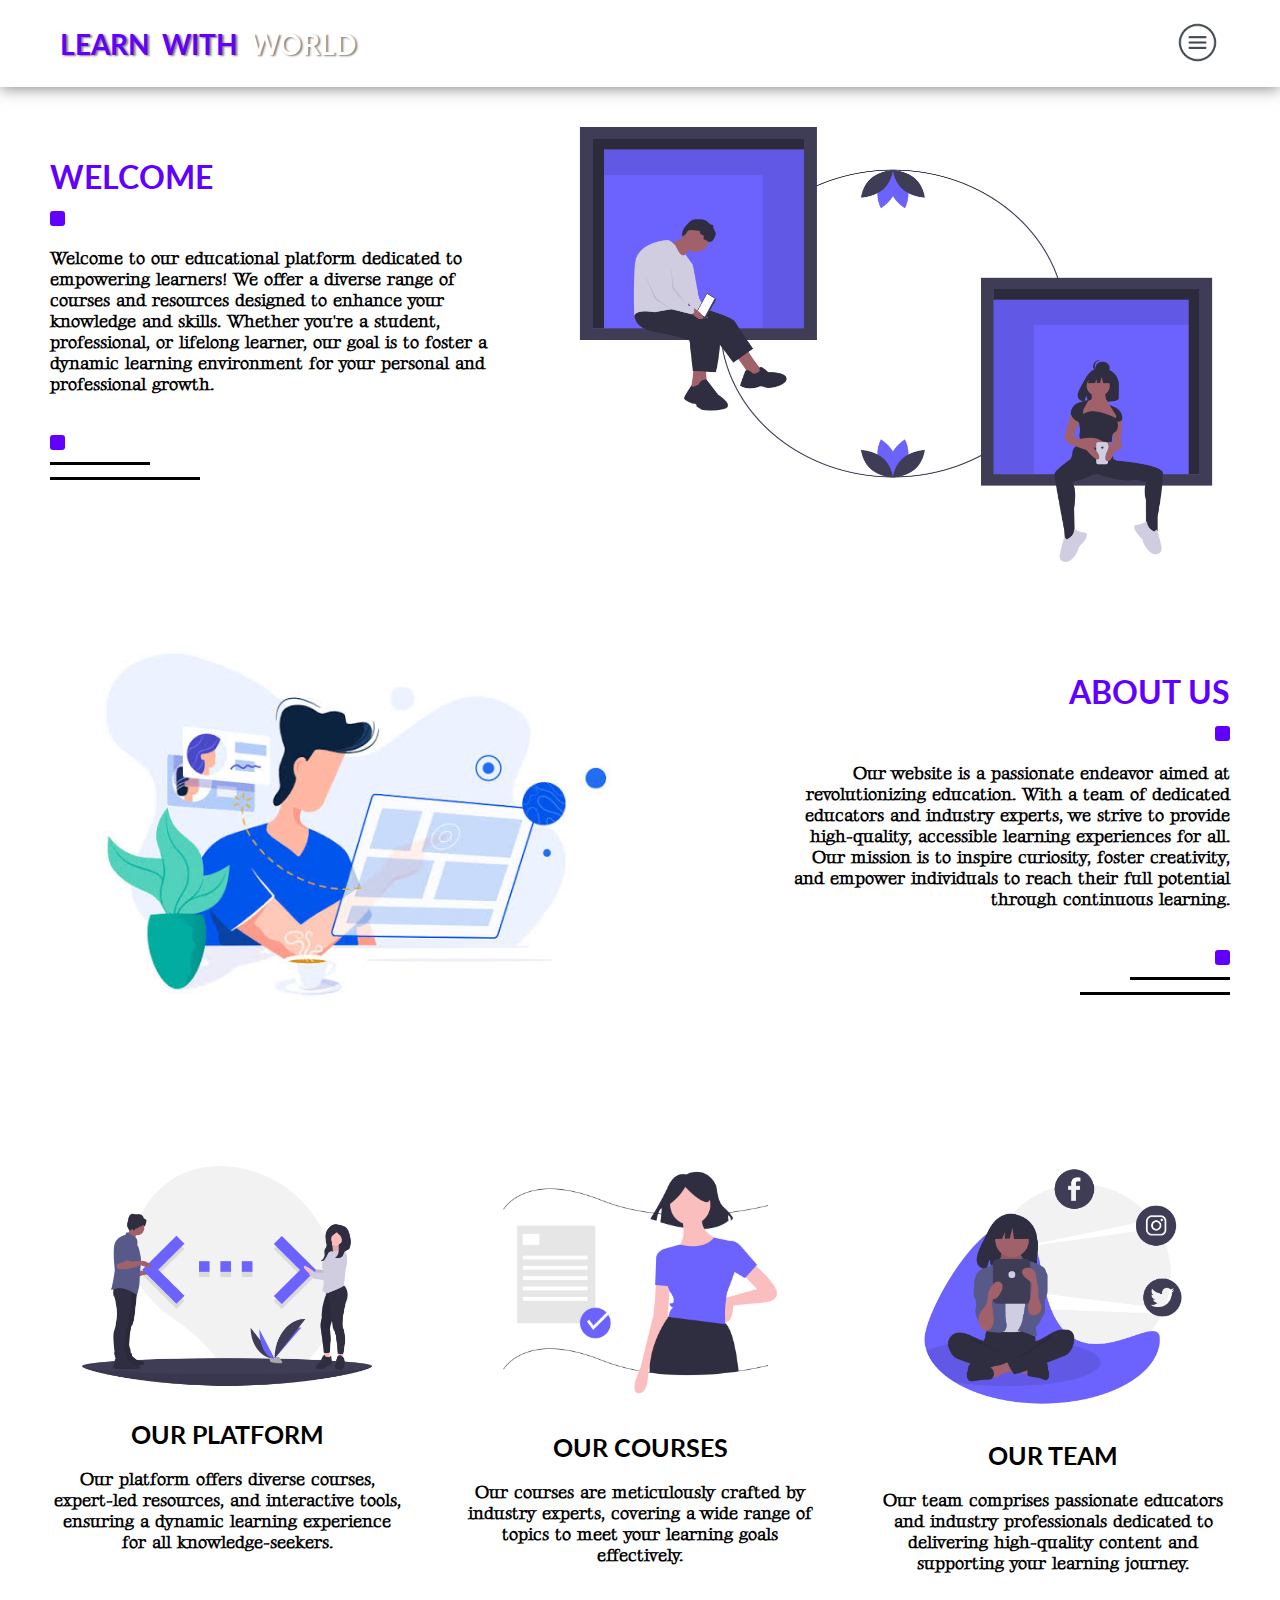
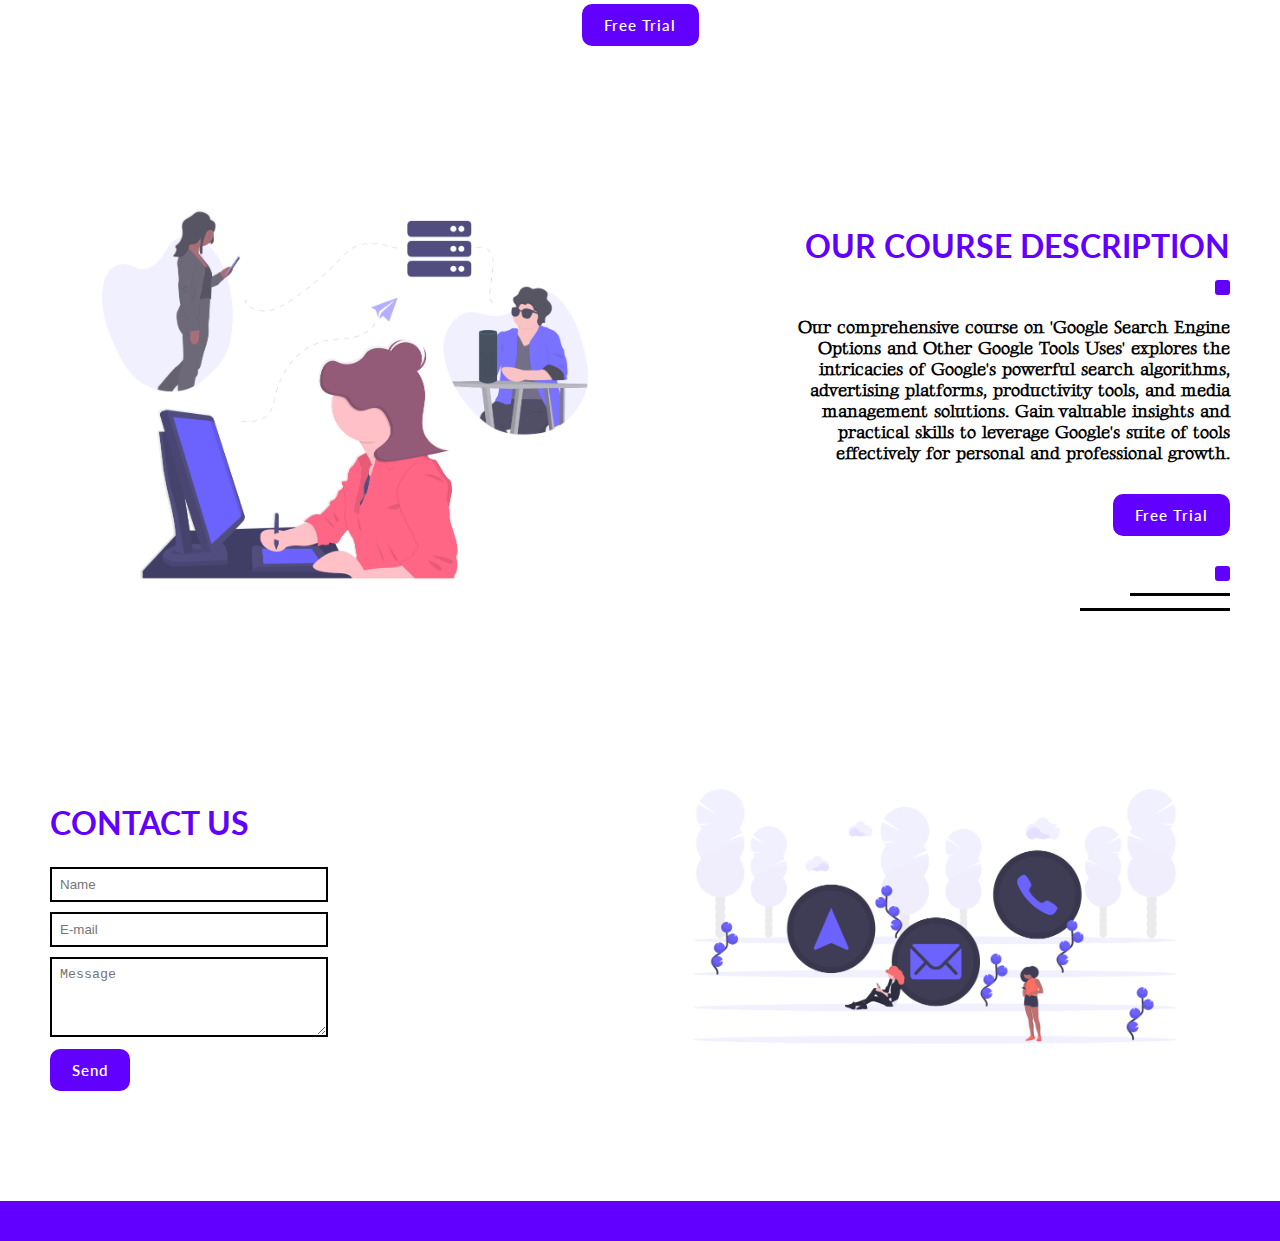
<file: mini-main/index.html>
<!DOCTYPE html>
<html lang="en">
  <head>
    <meta charset="UTF-8" />
    <meta http-equiv="X-UA-Compatible" content="IE=edge" />
    <meta name="viewport" content="width=device-width, initial-scale=1.0" />
    <title>Online Education Institute</title>
    <link rel="icon" type="image/png" href="assets/images/a7.png" />
    <link rel="stylesheet" href="css/utils.css" />
    <link rel="stylesheet" href="css/style.css" />
  </head>

  <body>
    <aside>
      <div class="menu-bar">
        <ul>
          <li><a href="#home">Home</a></li>
          <li><a href="#about">About</a></li>
          <li><a href="#services">Services</a></li>
          <li><a href="#courses">Courses</a></li>
          <li><a href="#contact">contact</a></li>
          <li><a href="login.html">login</a></li>
          <li><a href="signup.html">signup</a></li>
        </ul>
      </div>
    </aside>
    <div class="wrapper">
      <nav class="flex">
        <div class="logo">
          <h2>Learn with <span class="white-text">World</span></h2>
        </div>
        <div class="toggle-icon">
          <img src="assets/images/menu.png" alt="Bar-icon" />
        </div>
      </nav>
      <header id="home" class="section-padding">
        <div class="header-inner-left inner-padding">
          <h1>Welcome<br /></h1>
          <span class="common-small-box"></span>
          <p>
            Welcome to our educational platform dedicated to empowering
            learners! We offer a diverse range of courses and resources designed
            to enhance your knowledge and skills. Whether you're a student,
            professional, or lifelong learner, our goal is to foster a dynamic
            learning environment for your personal and professional growth.
          </p>

          <div class="common-lines-box">
            <span class="common-small-box"></span><br />
            <span class="common-line1"></span><br />
            <span class="common-line2"></span><br />
          </div>
        </div>
      </header>
      <section id="about" class="flex section-padding">
        <div class="about-inner-left">
          <img src="assets/images/b.jpeg" src="about-image" />
        </div>
        <div class="about-inner-right inner-padding">
          <h1>About Us</h1>
          <span class="common-small-box"></span>
          <p>
            Our website is a passionate endeavor aimed at revolutionizing
            education. With a team of dedicated educators and industry experts,
            we strive to provide high-quality, accessible learning experiences
            for all. Our mission is to inspire curiosity, foster creativity, and
            empower individuals to reach their full potential through continuous
            learning.
          </p>
          <div class="common-lines-box">
            <span class="common-small-box"></span><br />
            <span class="common-line1"></span><br />
            <span class="common-line2"></span><br />
          </div>
        </div>
      </section>
      <section id="services" class="section-padding">
        <div class="services-inner flex">
          <div class="service-box">
            <img src="assets/images/a2.png" alt="service-1" />
            <h2>OUR PLATFORM</h2>
            <p>
              Our platform offers diverse courses, expert-led resources, and
              interactive tools, ensuring a dynamic learning experience for all
              knowledge-seekers.
            </p>
          </div>

          <div class="service-box">
            <img src="assets/images/a4.png" alt="service-1" />
            <h2>Our courses</h2>
            <p>
              Our courses are meticulously crafted by industry experts, covering
              a wide range of topics to meet your learning goals effectively.
            </p>
          </div>

          <div class="service-box">
            <img src="assets/images/a7.png" alt="service-1" />
            <h2>Our team</h2>
            <p>
              Our team comprises passionate educators and industry professionals
              dedicated to delivering high-quality content and supporting your
              learning journey.
            </p>
          </div>
        </div>

        <button class="common-btn" onclick="navigateToPage()">
          free trial
        </button>
      </section>
      <section id="courses" class="flex section-padding">
        <div class="about-inner-left courses-inner-left">
          <img src="assets/images/a5.png" src="courses-image" />
        </div>
        <div class="about-inner-right courses-inner-left inner-padding">
          <h1>Our Course Description</h1>
          <span class="common-small-box"></span>
          <p>
            Our comprehensive course on 'Google Search Engine Options and Other
            Google Tools Uses' explores the intricacies of Google's powerful
            search algorithms, advertising platforms, productivity tools, and
            media management solutions. Gain valuable insights and practical
            skills to leverage Google's suite of tools effectively for personal
            and professional growth.
          </p>
          <button class="common-btn" onclick="navigateToPage()">
            free trial
          </button>

          <div class="common-lines-box">
            <span class="common-small-box"></span><br />
            <span class="common-line1"></span><br />
            <span class="common-line2"></span><br />
          </div>
        </div>
      </section>
      <section id="contact" class="flex section-padding">
        <div class="about-inner-right contact-inner-left inner-padding">
          <h1>Contact Us</h1>
          <input type="text" placeholder="Name" /><br />
          <input type="email" placeholder="E-mail" /><br />
          <textarea rows="4" placeholder="Message"></textarea>
          <button class="common-btn">send</button>
        </div>

        <div class="contact-inner-right about-inner-left">
          <img src="assets/images/b3.png" src="contact-image" />
        </div>
      </section>
      <footer class="section-padding" id="footer"></footer>
    </div>
    <script src="script.js"></script>
  </body>
</html>
</file>
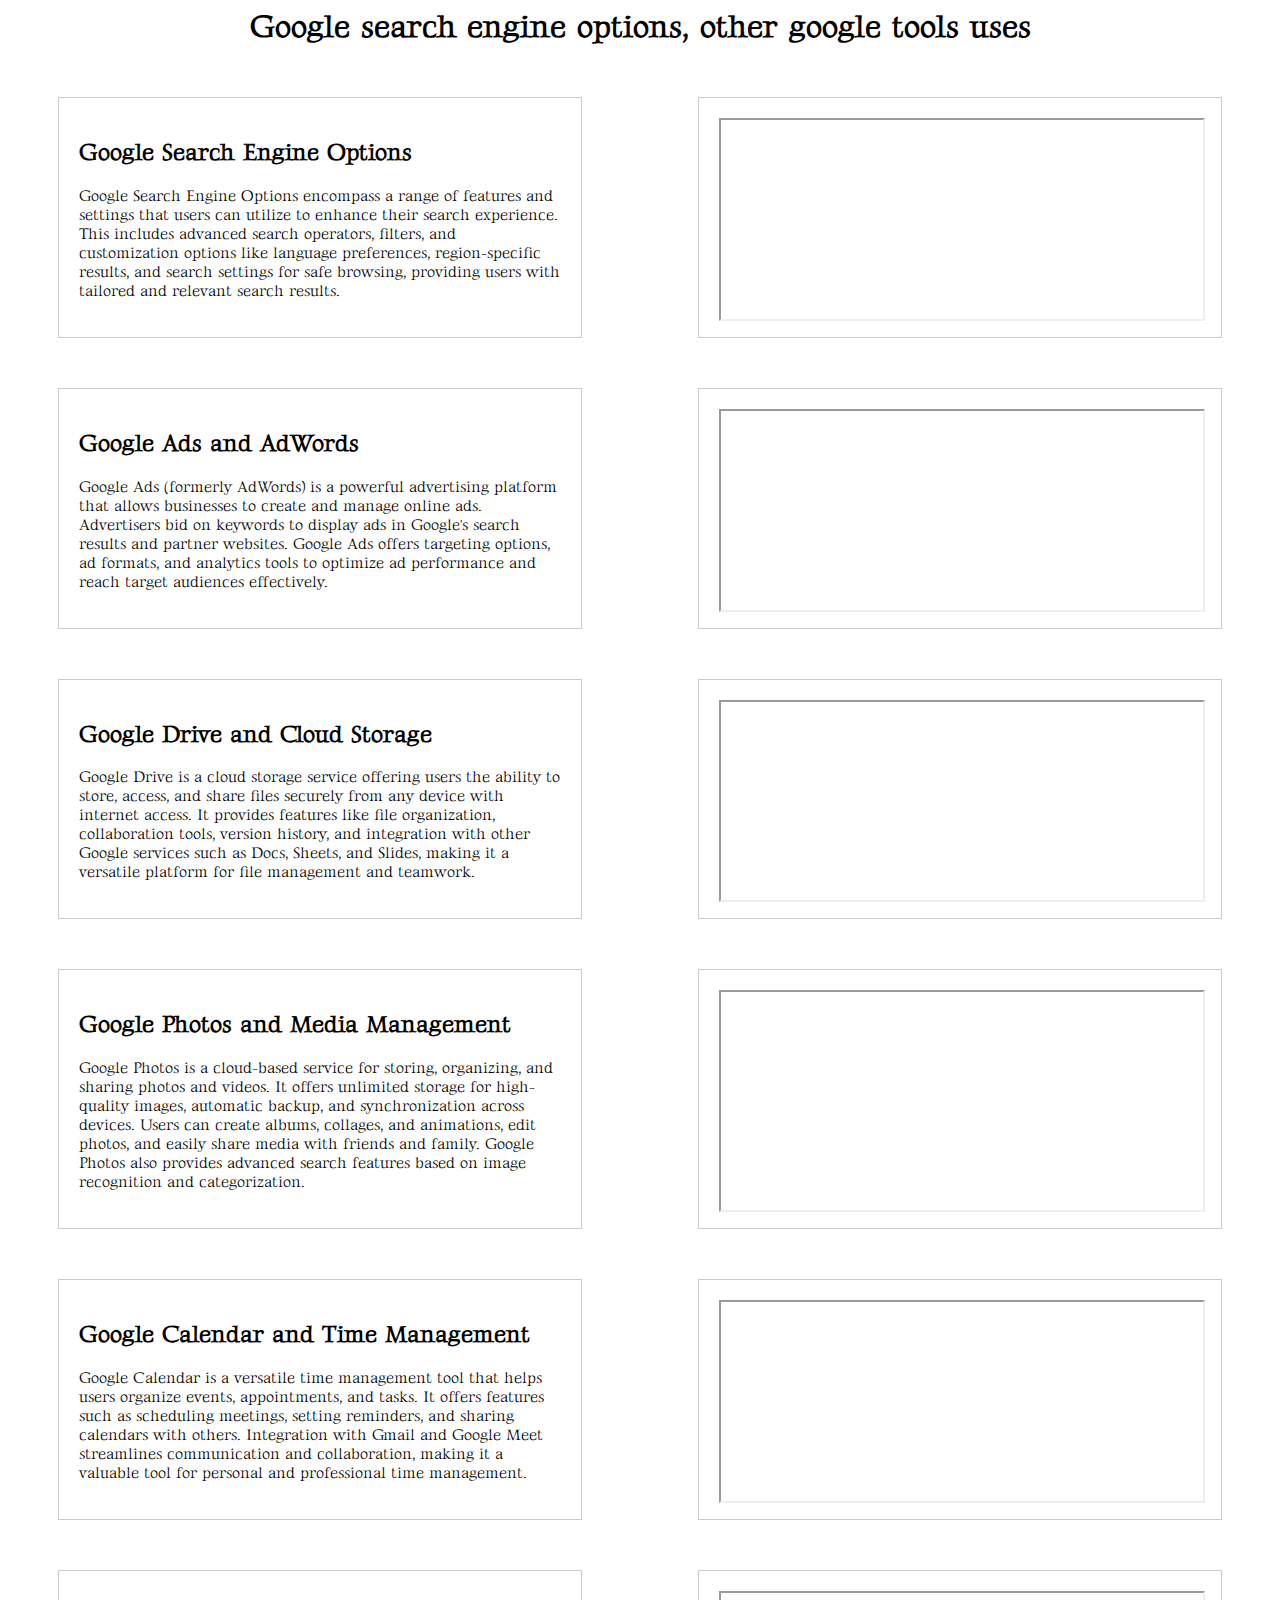
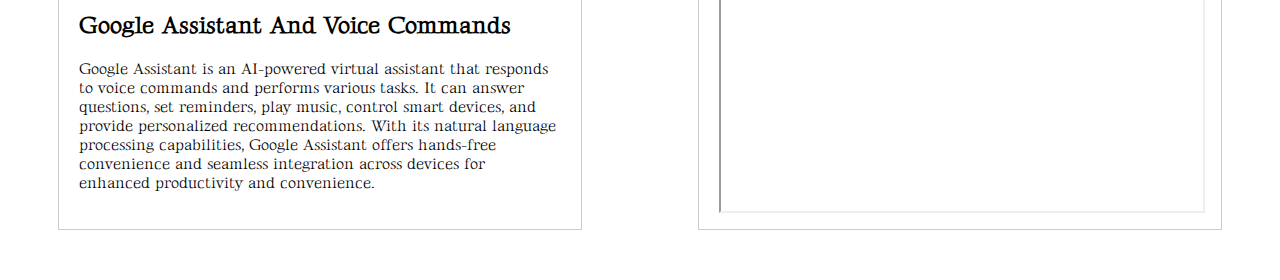
<file: mini-main/coursepage.html>
<html lang="en">
  <head>
    <meta charset="UTF-8" />
    <meta name="viewport" content="width=device-width, initial-scale=1.0" />
    <title>Two Divs Example</title>
    <link rel="stylesheet" href="coursepage.css" />
  </head>
  <body>
    <center>
      <h1><b>Google search engine options, other google tools uses</b></h1>
    </center>
    <div class="container">
      <div class="content">
        <h2>Google Search Engine Options</h2>
        <p>
          Google Search Engine Options encompass a range of features and
          settings that users can utilize to enhance their search experience.
          This includes advanced search operators, filters, and customization
          options like language preferences, region-specific results, and search
          settings for safe browsing, providing users with tailored and relevant
          search results.
        </p>
      </div>
      <div class="content">
        <iframe src="https://www.youtube.com/embed/tgbNymZ7vqY"> </iframe>
      </div>
    </div>
    <div class="container">
      <div class="content">
        <h2>Google Ads and AdWords</h2>
        <p>
          Google Ads (formerly AdWords) is a powerful advertising platform that
          allows businesses to create and manage online ads. Advertisers bid on
          keywords to display ads in Google's search results and partner
          websites. Google Ads offers targeting options, ad formats, and
          analytics tools to optimize ad performance and reach target audiences
          effectively.
        </p>
      </div>
      <div class="content">
        <iframe src="https://www.youtube.com/embed/tgbNymZ7vqY"> </iframe>
      </div>
    </div>
    <div class="container">
      <div class="content">
        <h2>Google Drive and Cloud Storage</h2>
        <p>
          Google Drive is a cloud storage service offering users the ability to
          store, access, and share files securely from any device with internet
          access. It provides features like file organization, collaboration
          tools, version history, and integration with other Google services
          such as Docs, Sheets, and Slides, making it a versatile platform for
          file management and teamwork.
        </p>
      </div>
      <div class="content">
        <iframe src="https://www.youtube.com/embed/tgbNymZ7vqY"> </iframe>
      </div>
    </div>
    <div class="container">
      <div class="content">
        <h2>Google Photos and Media Management</h2>
        <p>
          Google Photos is a cloud-based service for storing, organizing, and
          sharing photos and videos. It offers unlimited storage for
          high-quality images, automatic backup, and synchronization across
          devices. Users can create albums, collages, and animations, edit
          photos, and easily share media with friends and family. Google Photos
          also provides advanced search features based on image recognition and
          categorization.
        </p>
      </div>
      <div class="content">
        <iframe src="https://www.youtube.com/embed/tgbNymZ7vqY"> </iframe>
      </div>
    </div>
    <div class="container">
      <div class="content">
        <h2>Google Calendar and Time Management</h2>
        <p>
          Google Calendar is a versatile time management tool that helps users
          organize events, appointments, and tasks. It offers features such as
          scheduling meetings, setting reminders, and sharing calendars with
          others. Integration with Gmail and Google Meet streamlines
          communication and collaboration, making it a valuable tool for
          personal and professional time management.
        </p>
      </div>
      <div class="content">
        <iframe src="https://www.youtube.com/embed/tgbNymZ7vqY"> </iframe>
      </div>
    </div>
    <div class="container">
      <div class="content">
        <h2>Google Assistant And Voice Commands</h2>
        <p>
          Google Assistant is an AI-powered virtual assistant that responds to
          voice commands and performs various tasks. It can answer questions,
          set reminders, play music, control smart devices, and provide
          personalized recommendations. With its natural language processing
          capabilities, Google Assistant offers hands-free convenience and
          seamless integration across devices for enhanced productivity and
          convenience.
        </p>
      </div>
      <div class="content">
        <iframe src="https://www.youtube.com/embed/tgbNymZ7vqY"> </iframe>
      </div>
    </div>
  </body>
</html>
</file>
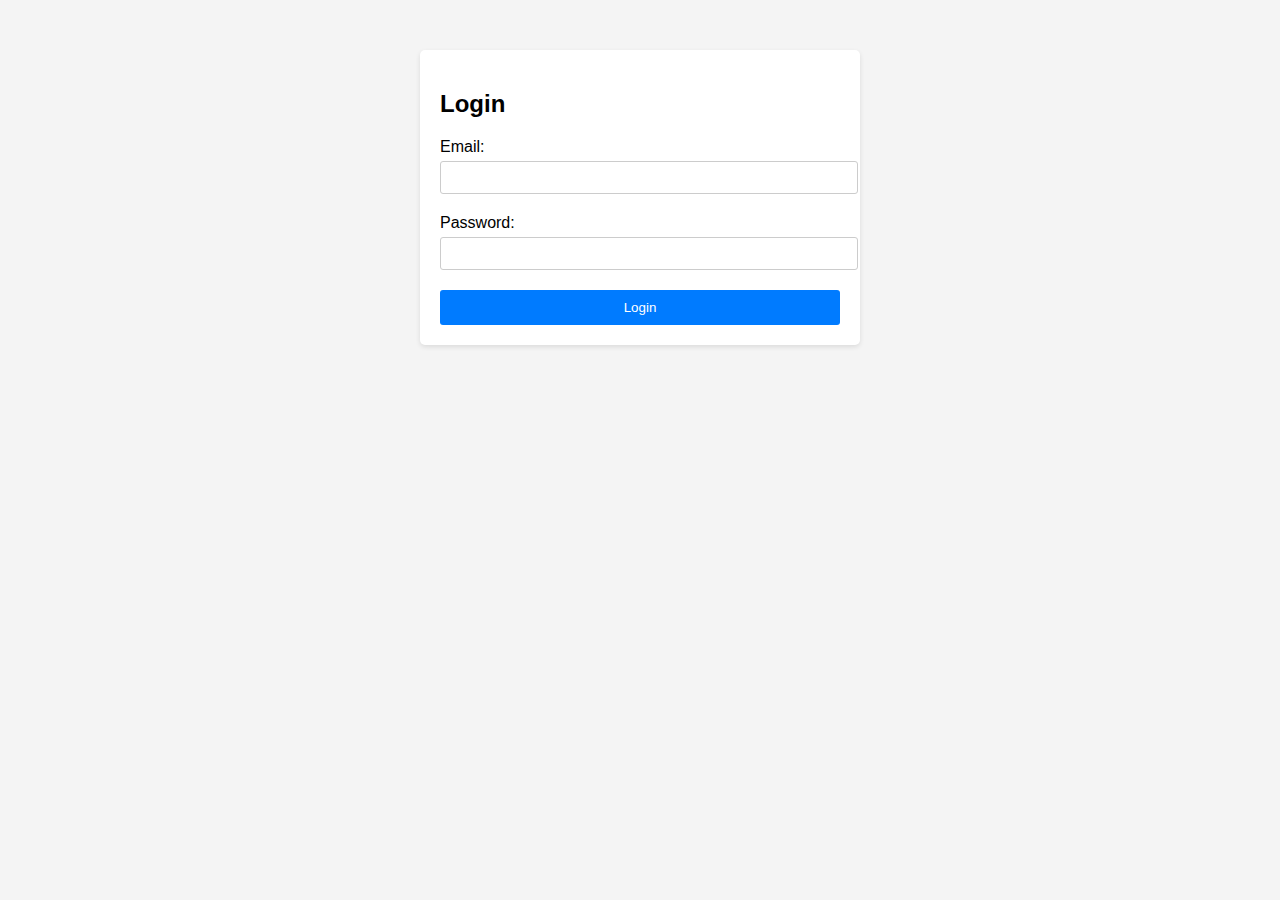
<file: mini-main/login.html>
<!DOCTYPE html>
<html lang="en">
  <head>
    <meta charset="UTF-8" />
    <meta name="viewport" content="width=device-width, initial-scale=1.0" />
    <title>Login Page</title>
    <style>
      body {
        font-family: Arial, sans-serif;
        background-color: #f4f4f4;
      }
      .container {
        max-width: 400px;
        margin: 50px auto;
        padding: 20px;
        background-color: #fff;
        border-radius: 5px;
        box-shadow: 0 2px 5px rgba(0, 0, 0, 0.1);
      }
      .form-group {
        margin-bottom: 20px;
      }
      label {
        display: block;
        margin-bottom: 5px;
      }
      input[type="text"],
      input[type="password"] {
        width: 100%;
        padding: 8px;
        border: 1px solid #ccc;
        border-radius: 3px;
      }
      input[type="submit"] {
        width: 100%;
        padding: 10px;
        background-color: #007bff;
        color: #fff;
        border: none;
        border-radius: 3px;
        cursor: pointer;
      }
      input[type="submit"]:hover {
        background-color: #0056b3;
      }
    </style>
  </head>
  <body>
    <div class="container">
      <h2>Login</h2>
      <form action="login.php" method="POST">
        <div class="form-group">
          <label for="email">Email:</label>
          <input type="text" id="email" name="email" required />
        </div>
        <div class="form-group">
          <label for="password">Password:</label>
          <input type="password" id="password" name="password" required />
        </div>
        <input type="submit" value="Login" />
      </form>
    </div>
  </body>
</html>
</file>
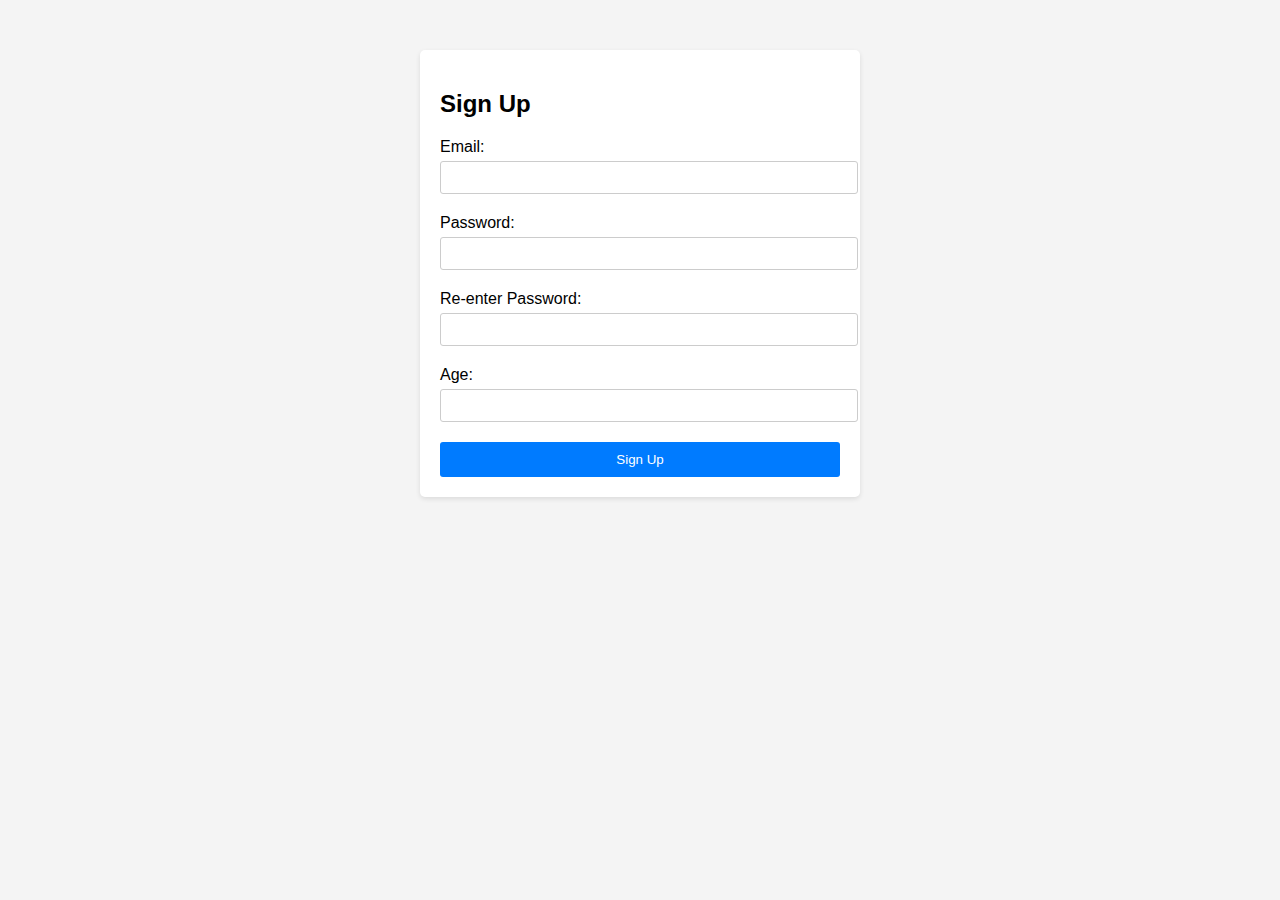
<file: mini-main/signup.html>
<!DOCTYPE html>
<html lang="en">
  <head>
    <meta charset="UTF-8" />
    <meta name="viewport" content="width=device-width, initial-scale=1.0" />
    <title>Sign Up Page</title>
    <style>
      body {
        font-family: Arial, sans-serif;
        background-color: #f4f4f4;
      }
      .container {
        max-width: 400px;
        margin: 50px auto;
        padding: 20px;
        background-color: #fff;
        border-radius: 5px;
        box-shadow: 0 2px 5px rgba(0, 0, 0, 0.1);
      }
      .form-group {
        margin-bottom: 20px;
      }
      label {
        display: block;
        margin-bottom: 5px;
      }
      input[type="text"],
      input[type="password"],
      input[type="number"] {
        width: 100%;
        padding: 8px;
        border: 1px solid #ccc;
        border-radius: 3px;
      }
      input[type="submit"] {
        width: 100%;
        padding: 10px;
        background-color: #007bff;
        color: #fff;
        border: none;
        border-radius: 3px;
        cursor: pointer;
      }
      input[type="submit"]:hover {
        background-color: #0056b3;
      }
      .error-message {
        color: red;
        margin-top: 5px;
      }
    </style>
  </head>
  <body>
    <div class="container">
      <h2>Sign Up</h2>
      <form id="signupForm" action="register.php" method="POST">
        <div class="form-group">
          <label for="email">Email:</label>
          <input type="text" id="email" name="email" required />
        </div>
        <div class="form-group">
          <label for="password">Password:</label>
          <input type="password" id="password" name="password" required />
        </div>
        <div class="form-group">
          <label for="confirmPassword">Re-enter Password:</label>
          <input
            type="password"
            id="confirmPassword"
            name="confirmPassword"
            required
          />
          <div id="passwordError" class="error-message"></div>
        </div>
        <div class="form-group">
          <label for="age">Age:</label>
          <input type="number" id="age" name="age" required />
        </div>
        <input type="submit" value="Sign Up" />
      </form>
    </div>
    <script src="signup.js"></script>
  </body>
</html>
</file>
<file: mini-main/css/utils.css>
.white-text {
    color: #fff;
}

.flex {
    display: flex;
    flex-wrap: wrap;
    justify-content: space-between;
}

.section-padding {
    padding: 0 5rem 10rem 5rem;
}

.inner-padding {
    padding-top: 7rem;
    max-width: 450px;
}

.common-btn {
    padding: 1rem 2rem;
    text-transform: capitalize;
    background-color: var(--purple);
    color: #fff;
    border: 2px solid var(--purple);
    border-radius: 1rem;
    margin-top: 1rem;
    margin-bottom: 1rem;
}

@media (hover:hover) {
    .common-btn:hover {
        background-color: transparent;
        color: var(--purple);
    }
}
</file>
<file: mini-main/css/style.css>
@import url('https://fonts.googleapis.com/css2?family=Gideon+Roman&family=Lato:wght@400;700');

*,
*::before,
*::after {
  margin: 0;
  padding: 0;
  box-sizing: border-box;
}

::-webkit-scrollbar {
  width: .7rem;
}

::-webkit-scrollbar-track {
  box-shadow: 0 0 .4rem rgba(0, 0, 0, 0.288) inset;
  background-color: var(--white);
  border-radius: 5rem;
}

::-webkit-scrollbar-thumb {
  background-color: var(--purple);
  border-radius: 7rem;
}

html {
  font-size: 62.5%;
  /* Now 1rem = 10px */
  overflow-x: hidden;
  scroll-behavior: smooth;
}

body{
  overflow: hidden;
}

:root {

  /* Theme Colors */
  --black: #000;
  --white: #fff;
  --purple: rgb(98, 0, 255);
  --hover-bg: rgb(143, 73, 255);

  /* Theme Fonts */
  --font-family-1: 'Lato', sans-serif;
  --font-family-2: 'Gideon Roman', cursive;
}
a {
  text-decoration: none;
  display: inline-block;
  color: var(--white);
}

li {
  list-style-type: none;
}

h1 {
  color: var(--purple);
  font-size: 3.2rem;
  text-transform: uppercase;
  margin-bottom: 1.5rem;
  font-family: var(--font-family-1);
}

button {
  border: none;
  cursor: pointer;
  font-family: var(--font-family-1);
  font-size: 1.5rem;
  font-weight: 600;
  letter-spacing: 1.1px;
  transition: all .3s linear;
}

h2,
h3 {
  font-family: var(--font-family-1);
  text-transform: uppercase;

}

p {
  font-family: var(--font-family-2);
  margin: 2rem 0;
  font-size: 1.8rem;
  font-weight: 600;
}

img {
  width: 100%;
}

.common-lines-box {
  padding-top: 2rem;
  padding-bottom: 2rem;
}

.common-small-box {
  display: inline-block;
  border-radius: 3px;
  width: 1.5rem;
  height: 1.5rem;
  background-color: var(--purple);
}

.common-line1,
.common-line2 {
  display: inline-block;
  width: 10rem;
  margin-top: 1rem;
  height: 3px;
  background-color: var(--black);
}

.common-line2 {
  width: 15rem;
}

.menu-bar {
  position: fixed;
  right: 0;
  bottom: 0;
  width: 25rem;
  z-index: 1;
  min-height:100vh;
  background-color: var(--purple);
  transition: all 0.3s linear;
  display: flex;
  align-items: center;
  transform: translateX(100%);
}

.menu-bar.right {
  transform: translateX(0);
}

.menu-bar ul {
  width: 100%;
}

.menu-bar ul li a {
  color: var(--white);
  font-family: var(--font-family-2);
  text-transform: capitalize;
  display: block;
  font-size: 1.6rem;
  text-align: center;
  padding: 2.2rem 0;
  letter-spacing: 1.1px;
  font-weight: 600;
}

.menu-bar ul li a:hover {
  background-color: var(--hover-bg);
}

.wrapper {
  width: 100vw;
  height: auto;
}


nav {
  align-items: center;
  background-color: var(--white);
  box-shadow: 0px 1px 1.5rem rgba(0, 0, 0, 0.5);
  position: sticky;
  z-index: 2;
  top: 0;
  left: 0;
  padding: 2rem 6rem;
}

nav .logo h2 {
  word-spacing: 5px;
  font-size: 2.8rem;
  color: var(--purple);
  text-shadow: 2px 1px 2px rgb(0, 0, 0, 0.5);
}

nav .toggle-icon {
  width: 4.5rem;
  cursor: pointer;
}

header {
  width: 100%;
  background: url("../assets/images/b2.png") no-repeat right;
  background-size: 60% 100%;
}



.about-inner-left {
  flex-basis: 50%;
  display: flex;
  align-items: center;
}

.about-inner-right {
  text-align: right;
}

#services {
  text-align: center;
}

.services-inner .service-box {
  width: 30%;
}

.services-inner .service-box:last-child img {
  width: 93%;
}

.service-box h2 {
  margin: 1rem 0;
  font-size: 2.5rem;
}

.contact-inner-left {
  text-align: left;
}

.contact-inner-left input,
.contact-inner-left textarea {
  width: 100%;
  margin-top: 1rem;
  padding: 0.8rem;
  border: 2px solid var(--black);
  resize: vertical;
}

#footer {
  padding-top: 2rem;
  padding-bottom: 2rem;
  background-color: var(--purple);
  color: var(--white);
}



.footer-inner-info h3 {
  font-size: 1.8rem;
  margin-bottom: 1rem;
  color: var(--white);
}


.footer-inner-info .developed-by {
  flex: 2;
  text-align: center;
  text-transform: uppercase;
}

.footer-inner-info .developed-by h4 {
  color: var(--white);
  font-size: 1.8rem;
  font-family: var(--font-family-1);
  margin-bottom: 1.5rem;
}

.copyright {
  font-size: 1.2rem;
  font-family: var(--font-family-1);
  text-align: center;
  margin: 0;
}
</file>
<file: mini-main/coursepage.css>
@import url('https://fonts.googleapis.com/css2?family=Gideon+Roman&family=Lato:wght@400;700');

h1{
    font-family: 'Gideon Roman', cursive;

}

.container {
    font-family: 'Gideon Roman', cursive;
    display: flex;
    justify-content: space-between;

    margin: 50px;
  }

  .content {
    width: 45%;
    padding: 20px;
    border: 1px solid #ccc;
    box-sizing: border-box;
  }

  .content iframe {
    padding: 0;
    width: 100%;
    height: 100%;
  }
</file>
